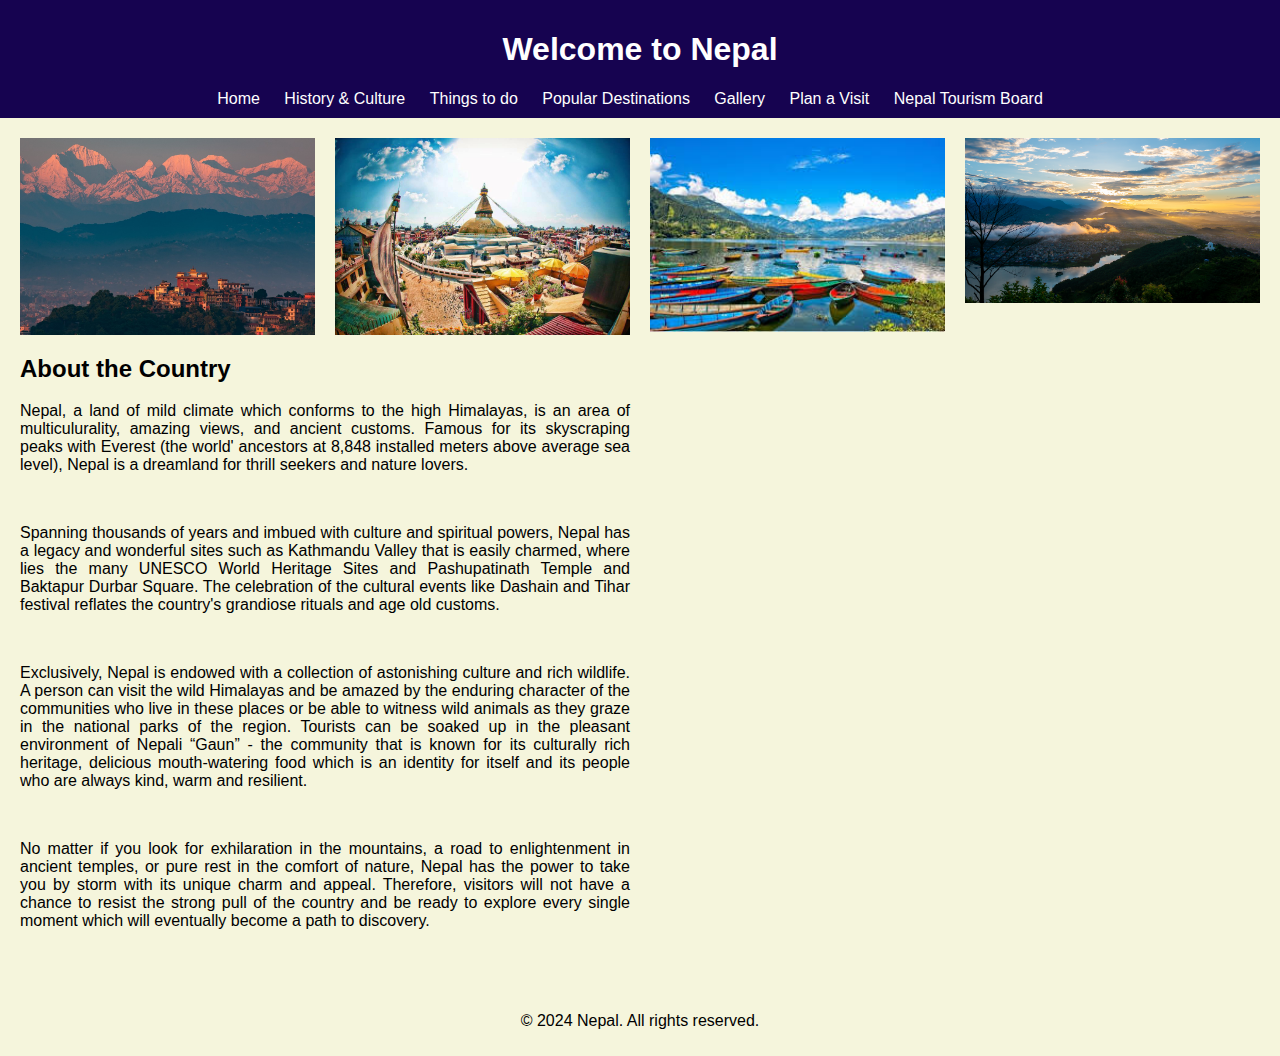
<file: index.html>
<!DOCTYPE html>
<html lang="en">
<head>
    <meta charset="UTF-8">
    <meta name="viewport" content="width=device-width, initial-scale=1.0">
    <title>Nepal</title>
    <link rel="stylesheet" href="CSS/index.css">
</head>
<body>
    <header>
        <h1>Welcome to Nepal </h1>
        <nav>
            <ul>
                <li><a href="index.html">Home</a></li>
                <li><a href="history.html">History & Culture </a></li>
                <li><a href="thingstodo.html">Things to do</a></li>
                <li><a href="destinations.html">Popular Destinations</a></li>
                <li><a href="gallery.html">Gallery</a></li>
                <li><a href="visit.html">Plan a Visit</a></li>
                
                <li><a href="https://ntb.gov.np/">Nepal Tourism Board</a></li> <!--External link to the offical goverment website of Nepal Tourism Board-->
            </ul>
        </nav>
    </header>
    <main>
        <div class="image-flex">
            <div class="image-container">
                <img src="IMAGES/ktm.jpg" alt="ktm">
            </div>
            <div class="image-container">
                <img src="IMAGES/BoudhanathStupa.jpg" alt="BoudhanathStupa">
            </div>
            <div class="image-container">
                <img src="IMAGES/images.jpg" alt="images">
            </div>
            <div class="image-container">
                <img src="IMAGES/Pokhara-valley-and-White-Stupa.png" alt="white Stupa">
            </div>
            
        </div>
        
        <div class="grid-container">
            <section class="about-section">
                <h2>About the Country</h2>
                <p>Nepal, a land of mild climate which conforms to the high Himalayas, is an area of multiculurality, amazing views, and ancient customs. Famous for its skyscraping peaks with Everest (the world' ancestors at 8,848 installed meters above average sea level), Nepal is a dreamland for thrill seekers and nature lovers.</p><br>
    
                <p> Spanning thousands of years and imbued with culture and spiritual powers, Nepal has a legacy and wonderful sites such as Kathmandu Valley that is easily charmed, where lies the many UNESCO World Heritage Sites and Pashupatinath Temple and Baktapur Durbar Square. The celebration of the cultural events like Dashain and Tihar festival reflates the country's grandiose rituals and age old customs.</p><br>
    
                <p>Exclusively, Nepal is endowed with a collection of astonishing culture and rich wildlife. A person can visit the wild Himalayas and be amazed by the enduring character of the communities who live in these places or be able to witness wild animals as they graze in the national parks of the region. Tourists can be soaked up in the pleasant environment of Nepali “Gaun” - the community that is known for its culturally rich heritage, delicious mouth-watering food which is an identity for itself and its people who are always kind, warm and resilient.</p><br>
    
                <p>No matter if you look for exhilaration in the mountains, a road to enlightenment in ancient temples, or pure rest in the comfort of nature, Nepal has the power to take you by storm with its unique charm and appeal. Therefore, visitors will not have a chance to resist the strong pull of the country and be ready to explore every single moment which will eventually become a path to discovery.</p>
            
                
            </section>
            <div class="map-section">
                <iframe src="https://www.google.com/maps/embed?pb=!1m18!1m12!1m3!1d2744601.907764416!2d80.05829577606748!3d28.394857992018168!2m3!1f0!2f0!3f0!3m2!1i1024!2i768!4f13.1!3m3!1m2!1s0x39eb19ca3ba0e989%3A0x518de1ba00a23a63!2sNepal!5e0!3m2!1sen!2sus!4v1649265868899!5m2!1sen!2sus" width="600" height="450" style="border:0;" allowfullscreen="" loading="lazy"></iframe><!--External link for google map-->
            </div>
        </div>
        
    </main>

    <footer>
        <p>&copy; 2024 Nepal. All rights reserved.</p>
    </footer>

</body>
</html>
</file>
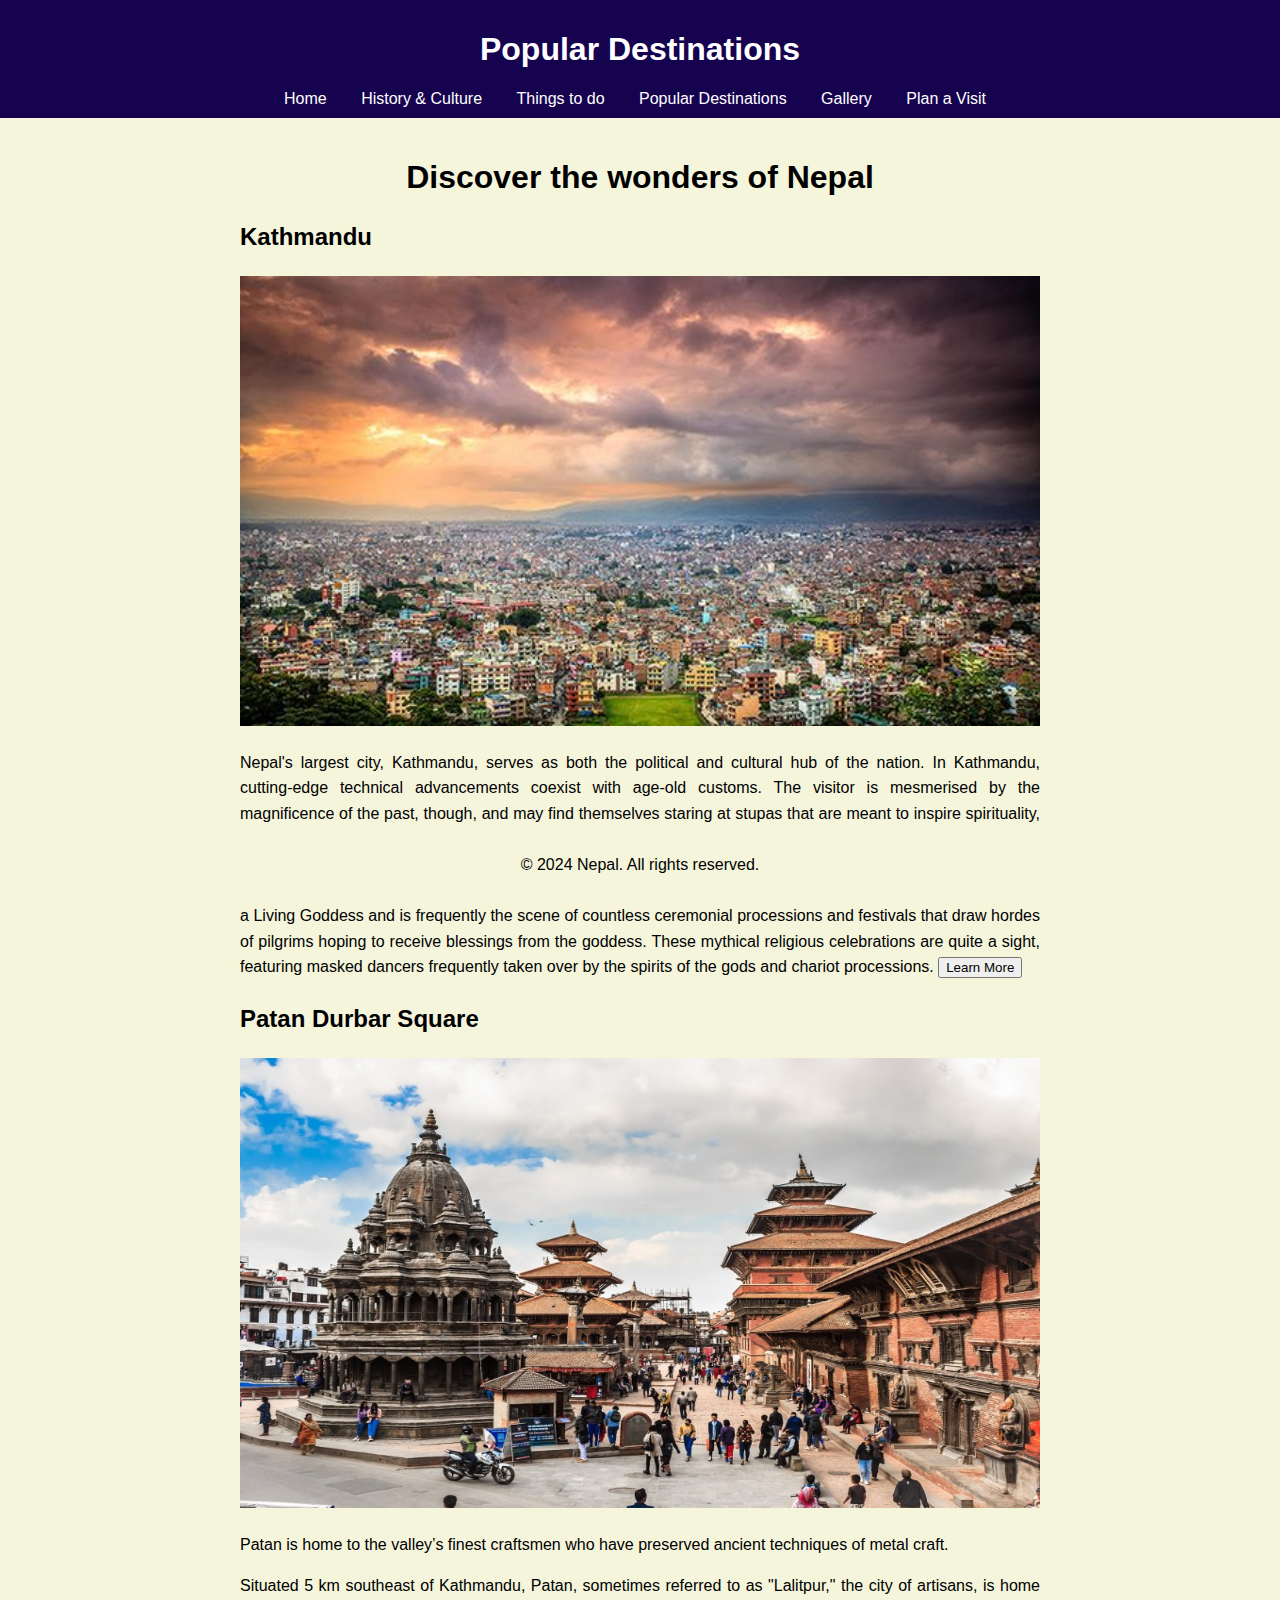
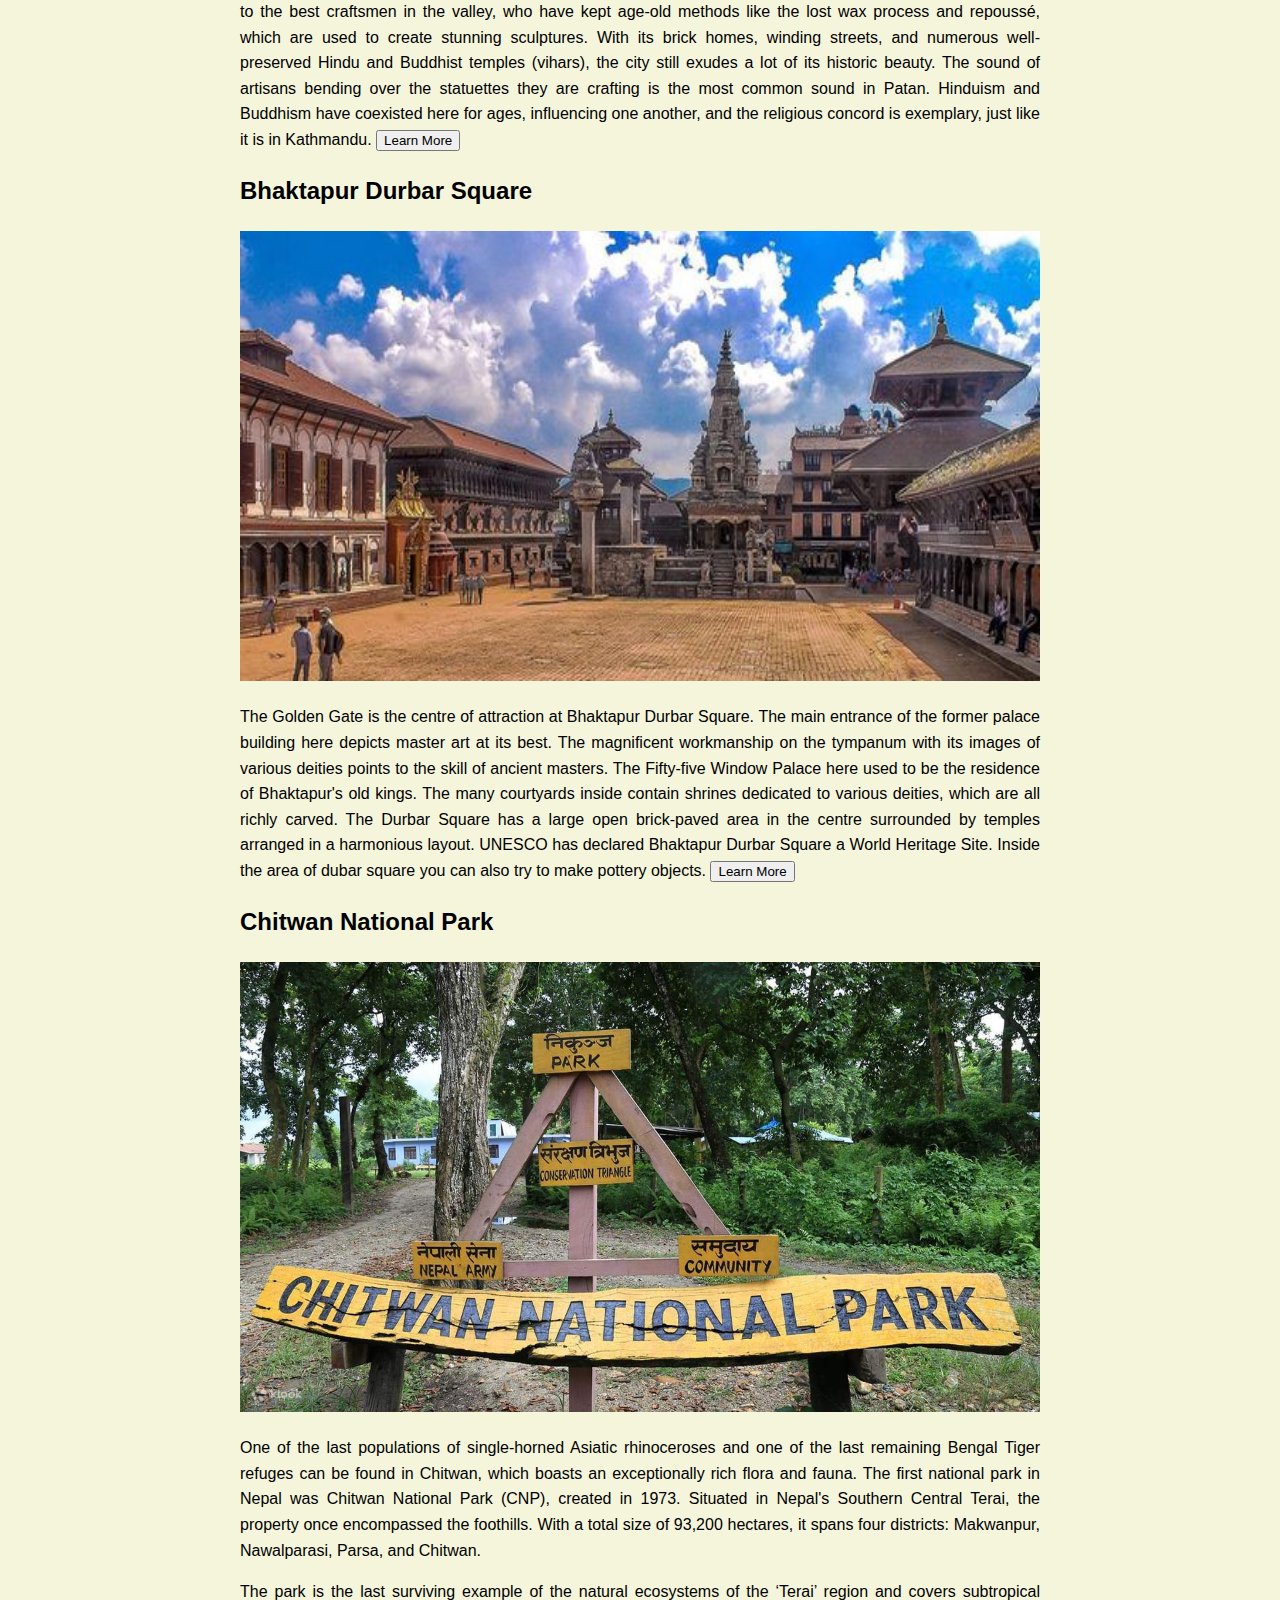
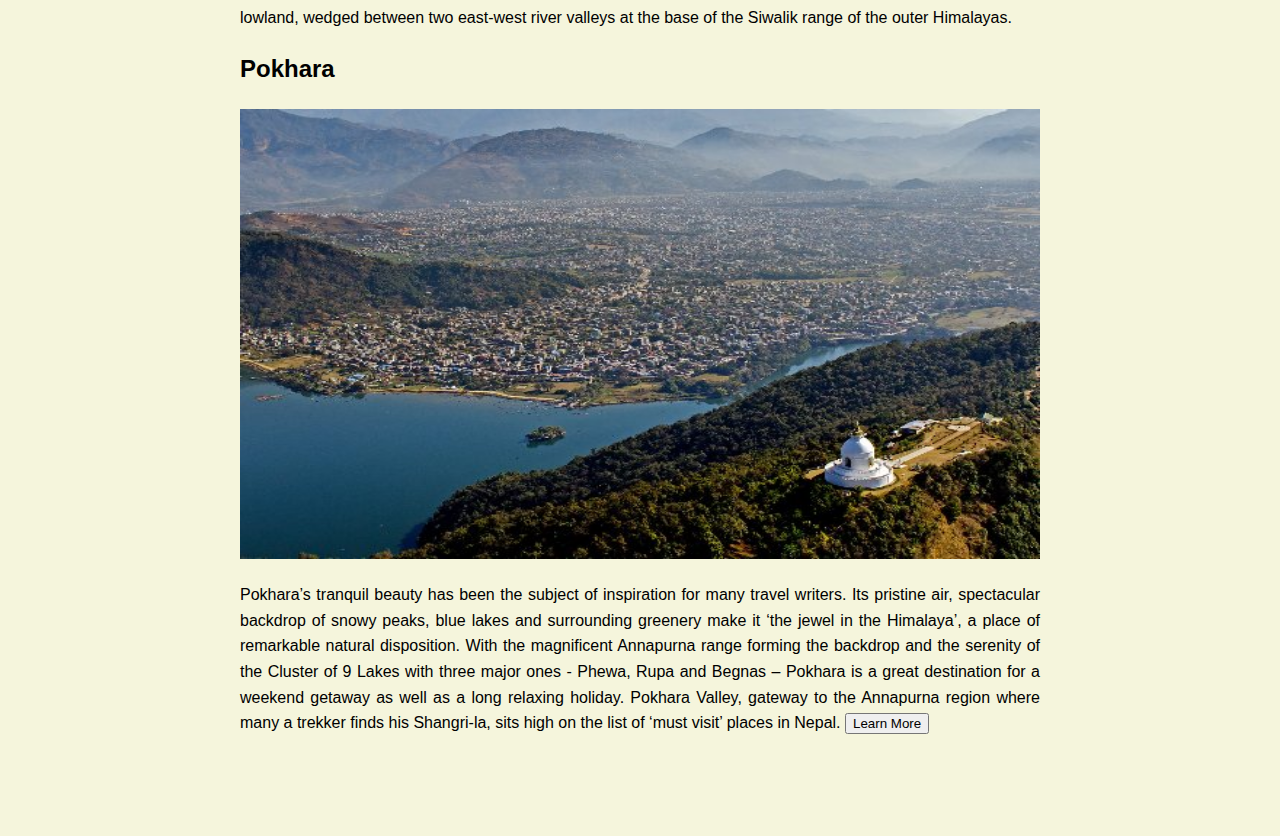
<file: destinations.html>
<!DOCTYPE html>
<html lang="en">
<head>
    <meta charset="UTF-8">
    <meta name="viewport" content="width=device-width, initial-scale=1.0">
    <title>History of Nepal</title>
    <link rel="stylesheet" href="CSS/destinations.css"> 
    <script src="JS/destinations.js"></script>
    
</head>
<body>
    <header>
        <h1>Popular Destinations</h1>
        <nav>
            <ul>
                <li><a href="index.html">Home</a></li>
                <li><a href="history.html">History & Culture </a></li>
                <li><a href="thingstodo.html">Things to do</a></li>
                <li><a href="destinations.html">Popular Destinations</a></li>
                <li><a href="gallery.html">Gallery</a></li>
                <li><a href="visit.html">Plan a Visit</a></li>
            </ul>
        </nav>
    </header>
    <main>
        <h1>Discover the wonders of Nepal</h1>
        <section id="destinations">
            <div class="content">
                <h2>Kathmandu</h2>
                <img class="des-img"  src="IMAGES/Destinations/kathmandu.jpg" alt="kathmandu">
                <p>Nepal's largest city, Kathmandu, serves as both the political and cultural hub of the nation. In Kathmandu, cutting-edge technical advancements coexist with age-old customs. The visitor is mesmerised by the magnificence of the past, though, and may find themselves staring at stupas that are meant to inspire spirituality, a bronze sculpture from the 18th century, or an intricately carved wooden window frame. Like any major city, Kathmandu has grown rapidly in the past ten years, but its residents are still incredibly amiable despite the cacophony of modern metropolitan life. With its long-standing customs still in place, Kathmandu is endowed with a Living Goddess and is frequently the scene of countless ceremonial processions and festivals that draw hordes of pilgrims hoping to receive blessings from the goddess. These mythical religious celebrations are quite a sight, featuring masked dancers frequently taken over by the spirits of the gods and chariot processions.
                <button class="learnMoreBtn" onclick="toggleAttractions(this)">Learn More</button></p>
                <div class="attractions">
                    <h3>Places to visit in Kathmandu</h3>
                    <h4>Kathmandu Durbar Square</h4>
                    <img class="ktm-img" src="IMAGES/Destinations/ktm/basantapur.jpg" alt="Basantapur">
                    <p>Kathmandu Durbar Square is an ancient durbar square located in the heart of Kathmandu. It is also referred to as Basantapur Durbar and Hanuman Dhoka. Located in the centre of ancient Kathmandu, Basantapur never fails to astound first-time guests with its elaborate wood carvings and extensive past. Hanuman Dhoka was constructed in the Licchavi era (4th to 8th century AD), and in the 17th century, King Pratap Malla greatly expanded the area.  The square has the greatest concentration of historic buildings; it is home to numerous palaces, courtyards, and temples. Because there are more than 50 temples in the square, it is often referred to as "the Museum of Temples". The courtyards surrounding Gaddi Baithak are home to a number of handicraft stores where you can find a lovely assortment of handicrafts that are available for purchase.</p>
                    <p>Places inside Durbar Square are Taleju Temple, Kumari Temple, Jagannath Temple, Nasal Chawk, Narsingha Statue, Swet Bhairav, Shisha Bhaitak, Tribhuwan Museum,Kal Bhairab.</p>
                    <h4>Swyambhu</h4>
                    <img class="ktm-img" src="IMAGES/Destinations/ktm/swyambhu.jpg" alt="Swyambhu">
                    <p>In the northwest of the Kathmandu Valley, on the small mountain of Swaymbhunath, find serenity and offer prayers. From the 1970s onward, visitors who found the name difficult to pronounce have referred to it as "Monkey Temple". Swayambhu offers visitors a bird's-eye perspective of the city as it overlooks the majority of the valley. For ages, the Buddhist site has been associated with Hindu temples and deities, and the stupa has served as a symbol of faith and harmony. This is where the Kathmandu Valley's fame is claimed to have begun. </p>
                    <p>Some important monuments to see in this area</p>

                        <li>The huge gold plated Vajra ‘thunderbolt’ set in the east side of the stupa.</li>
                        
                        <li>Buddha statue on the west side of Swayambhu.</li>
                        
                        <li>The Sleeping Buddha.</li>
                        
                        <li>The Dewa Dharma Monastery, noted for a bronze icon of Buddha and traditional Tibetan paintings.</li>
                        
                        <li>The temple dedicated to Harati, the goddess of all children. It is said that she was an ogress before Lord Buddha converted her to be the caretaker of all children.</li>
                    <h4>Boudha</h4>
                    <img class="ktm-img" src="IMAGES/Destinations/ktm/boudha.jpg" alt="Boudha">
                    <p>Located in Kathmandu, Nepal, Boudhanath, also known as Boudha, is a prominent and well-known holy site. For those who practise Tibetan Buddhism in particular, it is one of the biggest stupas in the world and is extremely significant from a cultural, religious, and historical standpoint.</p>
                    <p>The stupa, a massive hemispherical edifice with painted eyes on all four sides that represent the all-seeing wisdom of Buddha, is the major attraction of Boudhanath. Prayer wheels, prayer flags, and vibrant decorations all contribute to the place's spiritual atmosphere.</p>
                    <p>With a large number of monasteries, shrines, and stores offering prayer beads, incense, traditional crafts, and religious artefacts, Boudha is a major hub for Tibetan Buddhism in Nepal. It serves as a gathering place for locals, visitors, pilgrims, and monks and promotes a lively environment of prayer, education, and cross-cultural interaction.</p>
                    <p>Boudhanath offers a variety of activities for visitors to engage in, including praying, spinning prayer wheels, and circumambulating the stupa (circumambulating it in a clockwise manner). In addition, the location holds a number of festivals and rituals all year long, drawing visitors from all over the world who come to witness its stunning architecture and depth of spirituality.</p>
                    <h4>Pasupatinath</h4>
                    <img class="ktm-img" src="IMAGES/Destinations/ktm/pasupatinath.jpg" alt="pasupatinath">
                    <p>Pashupatinath is a renowned Hindu temple complex located in Kathmandu, Nepal, along the banks of the Bagmati River. It is dedicated to Lord Pashupatinath, a form of Lord Shiva, and is considered one of the holiest pilgrimage sites for Hindus worldwide. The temple complex includes intricate architecture, shrines, ghats (cremation platforms), and a bustling atmosphere of devotion and spirituality. Pashupatinath is not only a religious center but also a cultural and historical landmark, attracting visitors for its religious significance, ancient heritage, and stunning architectural beauty.</p>


                </div>

                
                <!--patan -->
                <h2>Patan Durbar Square</h2>
                <img class="des-img"  src="IMAGES/Destinations/patan.jpg" alt="patan">
                <p>Patan is home to the valley’s finest craftsmen who have preserved ancient techniques of metal craft.</p>
                <p>Situated 5 km southeast of Kathmandu, Patan, sometimes referred to as "Lalitpur," the city of artisans, is home to the best craftsmen in the valley, who have kept age-old methods like the lost wax process and repoussé, which are used to create stunning sculptures. With its brick homes, winding streets, and numerous well-preserved Hindu and Buddhist temples (vihars), the city still exudes a lot of its historic beauty. The sound of artisans bending over the statuettes they are crafting is the most common sound in Patan. Hinduism and Buddhism have coexisted here for ages, influencing one another, and the religious concord is exemplary, just like it is in Kathmandu.
                <button class="learnMoreBtn" onclick="toggleAttractions(this)">Learn More</button></p>
                <div class="attractions">
                    <h4>The Major attraction of Patan Darbar Square</h4>
                    <h4>Patan Museum</h4>
                    <p>This museum inside the durbar square specializes in bronze statues and religious objects. It is considered as one of the best museums in Asia.</p>
                    
                    <h4>Hiranya Varna Mahavihar</h4>
                    <p>Located inside kwabadehul, this three- story golden pagoda of Lokeshwar (lord Buddha) was built in the twelfth century by king Bhaskar Verma. It is famous as the golden temple. Inside the upper story of the pagoda, are the golden images of lord Buddha and a large prayer wheel.</p>
                   
                    <h4>Golden Window</h4>
                    <p>This was specially built for King Siddhi Narasingha malla. His devotion to Lord Krishna as well as the Buddhist God of compassion Karunamaya Lokeshwar is a famous episode in Nepalese history of religion.</p>
                    
                    <h4>Mahabouddha Temple</h4>
                    <p>This temple of Buddha built interestingly in the Hindu Shikara style- has five golden pinnacles. They are all in a stupa shape very symbolic of five basic elements.</p>
                    
                    <h4>Golden Temple</h4>
                    <p>This golden temple of Buddha in Patan is the oldest richest and most famous monument indeed. It was built 12th century is known for its beautiful gold works shining very graciously.</p>
                    
                    <h4>Krishna Temple</h4>
                    <p>The Famous Temple Which was built in the 17th century, the temple of Lord Krishna holds a commanding position in the palace complex of Patan. It is the only temple in Nepal to have 21 shrines and is completely made of stone. Most of the important scenes from the ancient Hindu epics the Ramayana and the Mahabharata, have been engraved on its friezes.</p>
                </div>

                    <h2>Bhaktapur Durbar Square</h2>
                    <img class="des-img" src="IMAGES/Destinations/bhaktapur.jpg" alt="bhaktapur">
                    <p> The Golden Gate is the centre of attraction at Bhaktapur Durbar Square. The main entrance of the former palace building here depicts master art at its best. The magnificent workmanship on the tympanum with its images of various deities points to the skill of ancient masters. The Fifty-five Window Palace here used to be the residence of Bhaktapur's old kings. The many courtyards inside contain shrines dedicated to various deities, which are all richly carved. The Durbar Square has a large open brick-paved area in the centre surrounded by temples arranged in a harmonious layout. UNESCO has declared Bhaktapur Durbar Square a World Heritage Site. Inside the area of dubar square you can also try to make pottery objects.
                    <button class="learnMoreBtn" onclick="toggleAttractions(this)">Learn More</button></p>
                    <div class="attractions">
                        <h4>Taumadhi Square</h4>
                        <p> A narrow alley leads from the Durbar Square to Taumadhi Square that contains the pride of Bhaktapur and the symbol of the artistic and architectural supremacy of the Kathmandu Valley - the Nyatapola temple. Built atop a massive terraced plinth, the splendid five-roofed pagoda is the tallest in Nepal. Its stone, woodcarvings, and graceful design display sacred architecture at its height. The stairs leading up to the temple is flanked by stone figures of deities and mythical animals.</p>
                        <h4>Dattatreya Square</h4>
                        <p>The Dattatreya Square of Bhaktapur used to be the centre of town in ancient times. The streets are lined with traditional houses ornamented with elaborately carved wooden windows. The Dattatreya temple, which draws both Hindu and Buddhist worshippers, dates back to the 15th century. The Bhimsen temple here was erected in the early 1600s. The famed Peacock Window of Bhaktapur is set into a wall of the Pujari Math where Hindu priests reside.</p>
                    </div>

                    <h2>Chitwan National Park</h2>
                    <img class="des-img" src="IMAGES/Destinations/chitwan.jpg" alt="chitwan">
                    <p>One of the last populations of single-horned Asiatic rhinoceroses and one of the last remaining Bengal Tiger refuges can be found in Chitwan, which boasts an exceptionally rich flora and fauna. The first national park in Nepal was Chitwan National Park (CNP), created in 1973. Situated in Nepal's Southern Central Terai, the property once encompassed the foothills. With a total size of 93,200 hectares, it spans four districts: Makwanpur, Nawalparasi, Parsa, and Chitwan. </p>
                    <p>The park is the last surviving example of the natural ecosystems of the ‘Terai’ region and covers subtropical lowland, wedged between two east-west river valleys at the base of the Siwalik range of the outer Himalayas. </p>
                    
                    <h2>Pokhara</h2>
                    <img class="des-img" src="IMAGES/Destinations/pokhara.jpg" alt="pokhara">
                    <p>Pokhara’s tranquil beauty has been the subject of inspiration for many travel writers. Its pristine air, spectacular backdrop of snowy peaks, blue lakes and surrounding greenery make it ‘the jewel in the Himalaya’, a place of remarkable natural disposition. With the magnificent Annapurna range forming the backdrop and the serenity of the Cluster of 9 Lakes with three major ones - Phewa, Rupa and Begnas – Pokhara is a great destination for a weekend getaway as well as a long relaxing holiday. Pokhara Valley, gateway to the Annapurna region where many a trekker finds his Shangri-la, sits high on the list of ‘must visit’ places in Nepal.
                    <button class="learnMoreBtn" onclick="toggleAttractions(this)">Learn More</button></p>
                    <div class="attractions">
                        <h3>Places to visit in Pokhara</h3>
                        <h4>Phewa Lake</h4>
                        <img class="pkr-img" src="IMAGES/Destinations/Pkhr/phewa.jpg" alt="Phewa lake">
                        <p>The largest and most famous lake in Pokhara, offering boating, kayaking, and stunning views of the Annapurna range reflected in its tranquil waters.</p>
                        <h4>Mahendra Cave</h4>
                        <img class="pkr-img" src="IMAGES/Destinations/Pkhr/mahendra.jpg" alt="Mahendra Cave">
                        <p> Another fascinating cave with stalactites and stalagmites, located north of Pokhara and accessible by a short drive.</p>
                        <h4>World Peace pagoda</h4>
                        <img class="pkr-img" src="IMAGES/Destinations/Pkhr/pagoda.jpg" alt="world peace pagoda">
                        <p> A Buddhist pagoda situated on a hilltop overlooking Phewa Lake and Pokhara city, providing a peaceful atmosphere and spectacular vistas.</p>
                        <h4>Sarangkot</h4>
                        <img class="pkr-img" src="IMAGES/Destinations/Pkhr/sarangkot.jpg" alt="Sarangkot">
                        <p> A scenic hilltop with panoramic views of the sunrise over the Himalayas, including Annapurna, Dhaulagiri, and Machhapuchhre (Fishtail) peaks. It's a popular spot for paragliding as well.</p>
                        <h4>Bindhyabasini Temple</h4>
                        <img class="pkr-img" src="IMAGES/Destinations/Pkhr/Bindhyabasini Temple.jpg" alt="Bindhyabasini Temple">
                        <p>A revered Hindu temple dedicated to Goddess Bhagwati, offering cultural insights and panoramic views of Pokhara valley.</p>
                        <h4>Davis Fall</h4>
                        <img class="pkr-img" src="IMAGES/Destinations/Pkhr/Davis-Fall.jpg" alt="Davis fall">
                        <p>A unique waterfall where the water vanishes into an underground tunnel, creating a mesmerizing sight and a popular photography spot.</p>
                        
                    </div>
            </div>
        </section>


    </main>
    <footer>
        <p>&copy; 2024 Nepal. All rights reserved.</p>
    </footer>

</body>
</html>
</file>
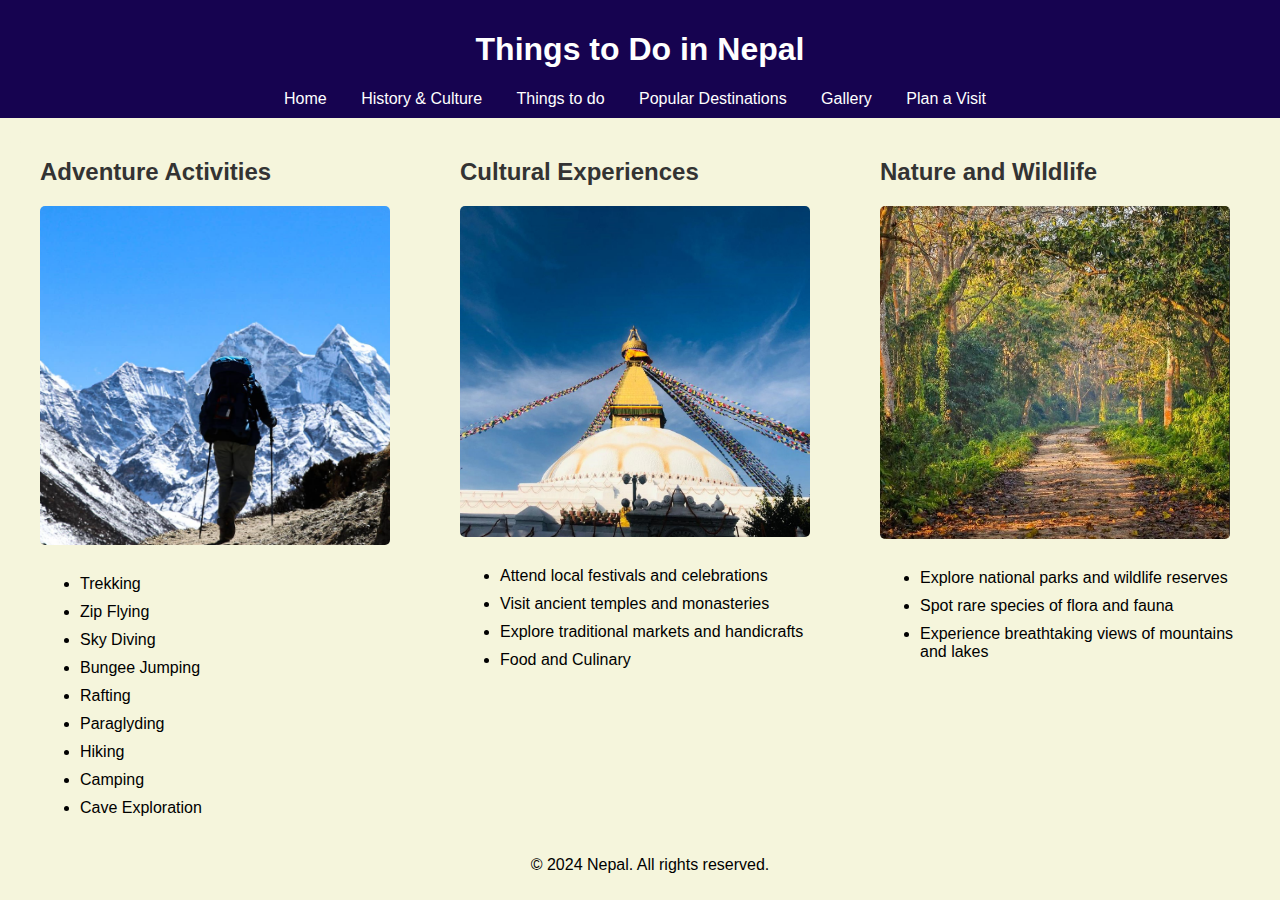
<file: thingstodo.html>
<!DOCTYPE html>
<html lang="en">
<head>
    <meta charset="UTF-8">
    <meta name="viewport" content="width=device-width, initial-scale=1.0">
    <title>Things to Do - Nepal</title>
    <link rel="stylesheet" href="CSS/thingstodo.css"> 
</head>
<body>
    <header>
        <h1>Things to Do in Nepal</h1>
        <nav>
            <ul>
                <li><a href="index.html">Home</a></li>
                <li><a href="history.html">History & Culture </a></li>
                <li><a href="thingstodo.html">Things to do</a></li>
                <li><a href="destinations.html">Popular Destinations</a></li>
                <li><a href="gallery.html">Gallery</a></li>
                <li><a href="visit.html">Plan a Visit</a></li>
            </ul>
        </nav>
    </header>

    <main>
        <section id="activities">
            <div class="content">
                <div class="column">
                    <h2>Adventure Activities</h2>
                    <div class="image-container">
                        <img src="IMAGES/Adventure.png" alt="Image 1">
                    </div>
                <ul>
                    <li>Trekking</li>
                    <li>Zip Flying</li>
                    <li>Sky Diving</li>
                    <li>Bungee Jumping</li>
                    <li>Rafting</li>
                    <li>Paraglyding</li>
                    <li>Hiking</li>
                    <li>Camping</li>
                    <li>Cave Exploration</li>
                </ul>
                </div>
            
                <div class="column">
                    <h2>Cultural Experiences</h2>
                    <div class="image-container">
                        <img src="IMAGES/peace.jpg" alt="Image 2">
                    </div>

                    <ul>
                        <li>Attend local festivals and celebrations</li>
                        <li>Visit ancient temples and monasteries</li>
                        <li>Explore traditional markets and handicrafts</li>
                        <li>Food and Culinary</li>
                    </ul>
                </div>

                <div class="column">
                    <h2>Nature and Wildlife</h2>
                    <div class="image-container">
                        <img src="IMAGES/wildlife.png" alt="Image 3">
                    </div>
                    <ul>
                        <li>Explore national parks and wildlife reserves</li>
                        <li>Spot rare species of flora and fauna</li>
                        <li>Experience breathtaking views of mountains and lakes</li>
                    </ul>
                </div>
            </div>
        </section>
    </main>

    <footer>
        <p>&copy; 2024 Nepal. All rights reserved.</p>
    </footer>
</body>
</html>
</file>
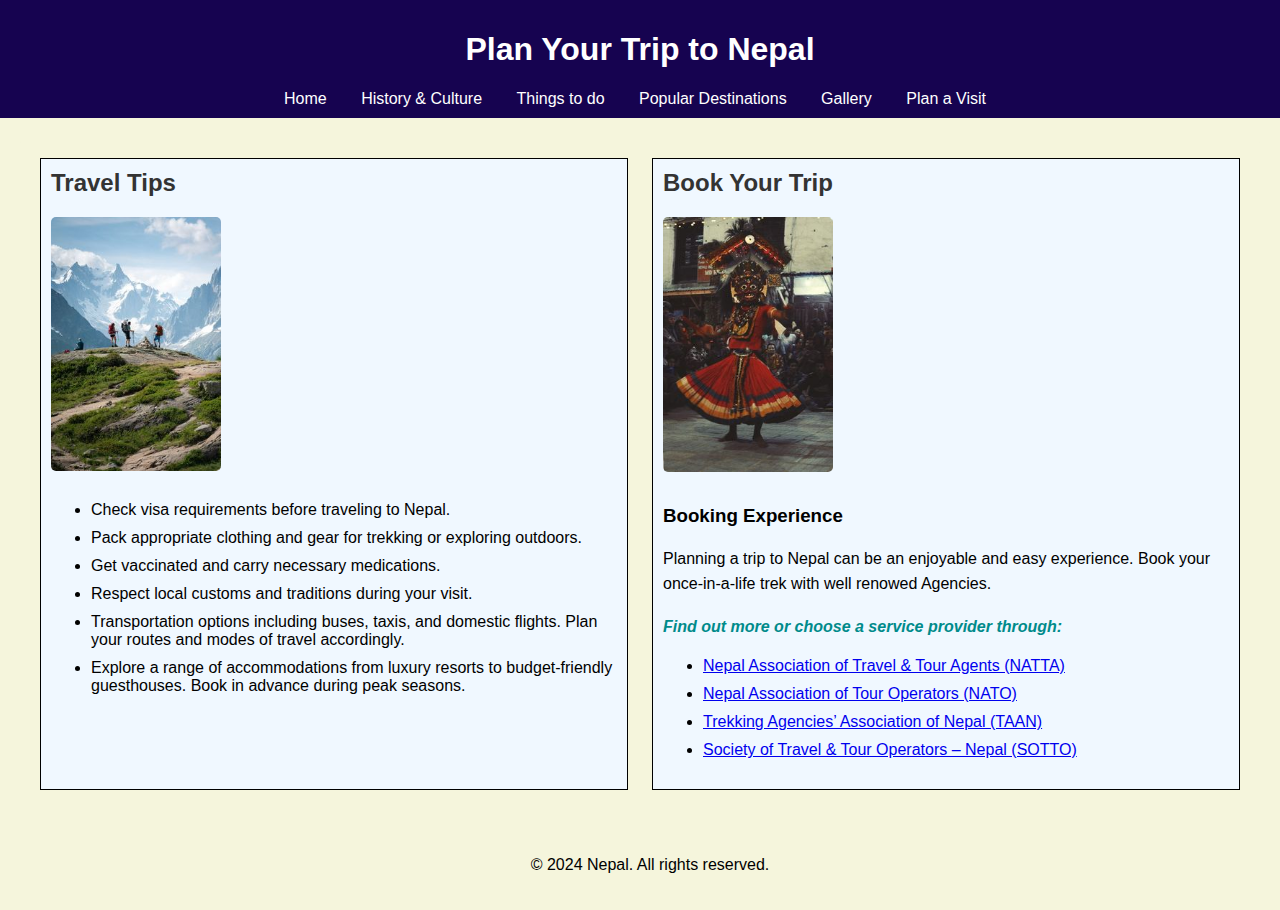
<file: visit.html>
<!DOCTYPE html>
<html lang="en">
<head>
    <meta charset="UTF-8">
    <meta name="viewport" content="width=device-width, initial-scale=1.0">
    <title>Plan Your Trip - Nepal</title>
    <link rel="stylesheet" href="CSS/visit.css"> 
</head>
<body>
    <header>
        <h1>Plan Your Trip to Nepal</h1>
        <nav>
            <ul>
                <li><a href="index.html">Home</a></li>
                <li><a href="history.html">History & Culture</a></li>
                <li><a href="thingstodo.html">Things to do</a></li>
                <li><a href="destinations.html">Popular Destinations</a></li>
                <li><a href="gallery.html">Gallery</a></li>
                <li><a href="visit.html">Plan a Visit</a></li>
            </ul>
        </nav>
    </header>

    <main>
        <section id="plan">
            <div class="content">
                <div class="container">
                    <h2>Travel Tips</h2>
                    <div class="image-container">
                        <img src="IMAGES/travel.jpg" alt="Travel">
                    </div>
                    <ul>
                        <li>Check visa requirements before traveling to Nepal.</li>
                        <li>Pack appropriate clothing and gear for trekking or exploring outdoors.</li>
                        <li>Get vaccinated and carry necessary medications.</li>
                        <li>Respect local customs and traditions during your visit.</li>
                        <li>Transportation options including buses, taxis, and domestic flights. Plan your routes and modes of travel accordingly.</li>
                        <li>Explore a range of accommodations from luxury resorts to budget-friendly guesthouses. Book in advance during peak seasons.</li>
                    </ul>
                </div>

                <div class="container">
                    <h2>Book Your Trip</h2>
                    <div class="image-container">
                        <img src="IMAGES/booktrip.jpg" alt="Book your trip">
                    </div>
                    <h3>Booking Experience</h3>
                    <p>
                        Planning a trip to Nepal can be an enjoyable and easy experience. Book your once-in-a-life trek with well renowed Agencies.
                    </p>
                    <h4>Find out more or choose a service provider through:</h4>
                    <ul>
                        <li><a href="https://www.natta.org.np">Nepal Association of Travel & Tour Agents (NATTA)</a></li>
                        <li><a href="https://www.nepaltouroperators.org.np">Nepal Association of Tour Operators (NATO)</a></li>
                        <li><a href="https://www.taan.org.np">Trekking Agencies’ Association of Nepal (TAAN)</a></li>
                        <li><a href="https://www.sottonepal.org">Society of Travel & Tour Operators – Nepal (SOTTO)</a></li>
                    </ul>
                
                
            </div>
        </section>
    </main>

    <footer>
        <p>&copy; 2024 Nepal. All rights reserved.</p>
    </footer>
</body>
</html>
</file>
<file: CSS/index.css>
body {
    font-family: Arial, sans-serif;
    margin: 0;
    padding: 0;
    background-color:beige;
}

header {
    background-color: rgb(22, 3, 80);
    color:#fff;
    padding: 10px;
    text-align: center;
}

nav ul {
    list-style-type: none;
    margin: 0;
    padding: 0;
    text-align: center;
}

nav ul li {
    display: inline;
    margin-right: 20px;
}

nav ul li a {
    color: #fff;
    text-decoration: none;
    transition: color 0.3s ease;
}

nav ul li a:hover {
    color: rgb(182, 194, 17); 
}

main {
    padding: 20px;
}

section {
    margin-bottom: 20px;
}

footer {
    background-color:beige;
    color:black;
    text-align: center;
    padding: 10px;
}

.grid-container {
    display: grid;
    grid-template-columns: 1fr 1fr; /* Two columns */
    gap: 20px; 
}

.about-section {
    grid-column: 1 / 2; /* About section occupies first column */
    text-align: justify;
}

.map-section {
    grid-column: 2 / 3; /* Map section occupies second column */
}

.map-section iframe {
    width: 100%; 
    height: 450px;
}
 /*image styling*/ 
 .image-flex {
    display: flex;
    justify-content: space-between; /* Distribute items evenly along the main axis */
    gap: 20px; 
}

.image-container {
    flex: 1; 
    overflow: hidden;
}

.image-container img {
    width: 100%;
    height: auto;
    display: block;
}
</file>
<file: CSS/destinations.css>
body {
    font-family: Arial, sans-serif;
    margin: 0;
    padding: 0;
    background-color: beige;
}

header {
    background-color: rgb(22, 3, 80);
    color: #fff;
    padding: 10px;
    text-align: center;
}

h1 {
    text-align: center;
    
}
h4{
    font-style: italic;
    color: darkcyan;
}

nav ul {
    list-style-type: none;
    margin: 0;
    padding: 0;
}

nav ul li {
    display: inline-block;
    margin-right: 10px;
}

nav ul li a {
    color: #fff;
    text-decoration: none;
    padding: 5px 10px;
    border-radius: 5px;
    transition: background-color 0.3s ease;
}

nav ul li a:hover {
    color: rgb(182, 194, 17);
}

main {
    padding: 20px;
    margin-bottom: 5%;
}

footer {
    background-color: beige;
    color: black;
    text-align: center;
    padding: 10px 0;
    position: fixed;
    bottom: 0;
    width: 100%;
}

/* Styles for Popular Destinations section */
.content {
    max-width: 800px;
    margin: 0 auto;
    line-height: 1.6;
    text-align: justify;
}
.destination {
    display: flex;
    flex-wrap: wrap;
    gap: 20px;
}
.des-img{
    width: 100%;
    height: auto;
    aspect-ratio: 16/9;

}
.ktm-img{
    width: 100%;
    height: 50%;
    aspect-ratio: 16/9;

}
.pkr-img{
    width: 50%;
    height: 50%;
    

}
</file>
<file: CSS/thingstodo.css>
body {
    font-family: Arial, sans-serif;
    margin: 0;
    padding: 0;
    background-color: beige;
}

header {
    background-color:  rgb(22, 3, 80);
    color: #fff;
    padding: 10px;
    text-align: center;
}

nav ul {
    list-style-type: none;
    margin: 0;
    padding: 0;
}

nav ul li {
    display: inline-block;
    margin-right: 10px;
}

nav ul li a {
    color: #fff;
    text-decoration: none;
    padding: 5px 10px;
    border-radius: 5px;
    transition: background-color 0.3s ease;
}

nav ul li a:hover {
    color: rgb(182, 194, 17);
}

main {
    padding: 20px;
}

#activities {
    background-color: beige;
    border-radius: 5px;
    padding: 20px;
    margin-bottom: 20px;
}

.content {
    display: flex;
    justify-content: space-between;
}

.column {
    width: 30%; 
}

.column h2 {
    color: #333;
    margin-top: 0;
}

.column ul {
    margin-bottom: 20px;
}

.column ul li {
    margin-bottom: 10px;
}

.column p {
    line-height: 1.6;
}
.image-container img {
    width: calc(100% - 10px);
    margin-bottom: 10px;
    border-radius: 5px;
}
footer {
    background-color: beige;
    color: black;
    text-align: center;
    padding: 10px;
    position: fixed;
    bottom: 0;
    width: 100%;
}
</file>
<file: CSS/visit.css>
body {
    font-family: Arial, sans-serif;
    margin: 0;
    padding: 0;
    background-color: beige;
}

header {
    background-color:  rgb(22, 3, 80);
    color: #fff;
    padding: 10px;
    text-align: center;
}

nav ul {
    list-style-type: none;
    margin: 0;
    padding: 0;
}

nav ul li {
    display: inline-block;
    margin-right: 10px;
}

nav ul li a {
    color: #fff;
    text-decoration: none;
    padding: 5px 10px;
    border-radius: 5px;
    transition: background-color 0.3s ease;
}

nav ul li a:hover {
    color:  rgb(182, 194, 17);
}

main {
    padding: 20px;
}
footer {
    background-color: beige;
    color: black;
    text-align: center;
    padding: 10px;
    position: fixed;
    bottom: 0;
    width: 100%;
    
}

#plan {
    background-color: beige;
    border-radius: 5px;
    padding: 20px;
    margin-bottom: 20px;
}
.content {
    display: flex;
    justify-content: space-between;
    margin-bottom: 5%;
}

.container {
    width: 49%; 
    border: 1px solid black;
    padding: 10px;
    box-sizing: border-box;
    background-color: aliceblue;
}

.container h2 {
    color: #333;
    margin-top: 0;
}

.container h4 {
    font-style: italic;
    color: darkcyan;
}

.container ul {
    margin-bottom: 20px;
}

.container ul li {
    margin-bottom: 10px;
}

.container p {
    line-height: 1.6;
}

.image-container img {
    width: 30%;
    margin-bottom: 10px;
    border-radius: 5px;
}
</file>
